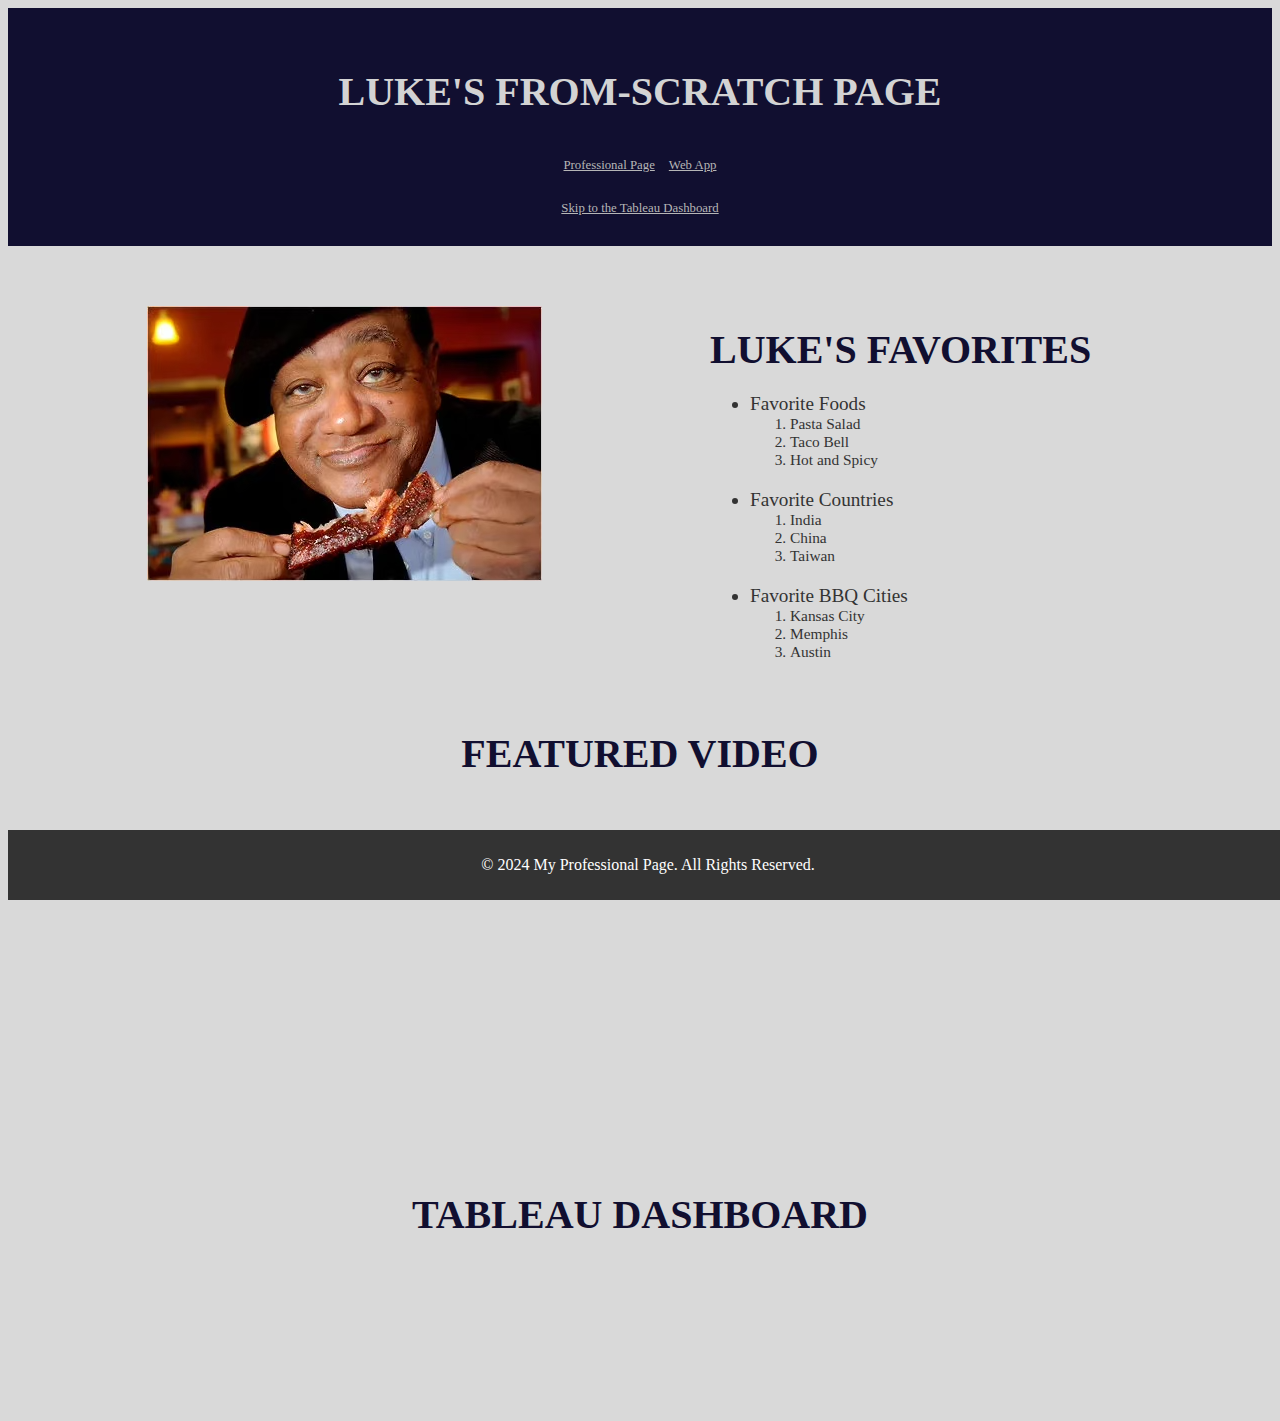
<file: index.html>
<!DOCTYPE html>
<html lang="en">
<head>
    <meta charset="UTF-8">
    <meta name="viewport" content="width=device-width, initial-scale=1.0">
    <title>From-Scratch Page</title>
    <!-- Custom CSS -->
    <link href="styles.css" rel="stylesheet">
</head>
<body>
    <nav>
        <div class="center">
            <h1 style="color: #d3d3d3;">Luke's From-Scratch Page </h1>
            <div class="center">
                <a style="margin-right: 10px;" href="./professional.html">Professional Page</a>
                <a href="./joke_teller.html">Web App</a>    
            </div>
            <!-- Anchor Tag -->
            <div class="center">
                <a href="#tableau">Skip to the Tableau Dashboard</a> 
            </div>
        </div>
    </nav>

    <div class="center">
        <div class="flex-center">
            <!-- Image Not From Bootstrap -->
            <div class="half">
                <img src="assets/luke-image.png"/>
            </div>
            <!-- Unordered List Embedded in Ordered List -->
            <div class="half">
                <section id="list">
                    <h1 style="text-align: left;">Luke's Favorites</h1>
                    <ul>
                        <li>Favorite Foods
                            <ol>
                                <li>Pasta Salad</li>
                                <li>Taco Bell</li>
                                <li>Hot and Spicy</li>
                            </ol>
                        </li>
                        <li>Favorite Countries
                            <ol>
                                <li>India</li>
                                <li>China</li>
                                <li>Taiwan</li>
                            </ol>
                        </li>
                        <li>Favorite BBQ Cities
                            <ol>
                                <li>Kansas City</li>
                                <li>Memphis</li>
                                <li>Austin</li>
                            </ol>
                        </li>
                    </ul>
                </section>
            </div>
        
        </div>
         
        <!-- Embedded YouTube Video Section -->
        <section id="video">
            <h1>Featured Video</h1>
            <div>
                <iframe width="560" height="315" src="https://www.youtube.com/embed/NW2UTLoBW2k?si=cQFjieekXSCPodJe" title="YouTube video player" frameborder="0" allow="accelerometer; autoplay; clipboard-write; encrypted-media; gyroscope; picture-in-picture; web-share" referrerpolicy="strict-origin-when-cross-origin" allowfullscreen></iframe>
            </div>
        </section>

        <!-- Embedded Tableau -->
        <section id="tableau">
            <h1>Tableau Dashboard</h1>
            <div class="center">
                <div class='tableauPlaceholder' id='viz1734055660147' style='position: relative'>
                    <noscript>
                        <a href='#'>
                            <img alt='Season Overview ' src='https:&#47;&#47;public.tableau.com&#47;static&#47;images&#47;F7&#47;F7S83PQK6&#47;1_rss.png' style='border: none' />
                        </a>
                    </noscript>
                    <object class='tableauViz'  style='display:none;'>
                        <param name='host_url' value='https%3A%2F%2Fpublic.tableau.com%2F' /> 
                        <param name='embed_code_version' value='3' /> 
                        <param name='path' value='shared&#47;F7S83PQK6' /> 
                        <param name='toolbar' value='yes' />
                        <param name='static_image' value='https:&#47;&#47;public.tableau.com&#47;static&#47;images&#47;F7&#47;F7S83PQK6&#47;1.png' /> 
                        <param name='animate_transition' value='yes' />
                        <param name='display_static_image' value='yes' />
                        <param name='display_spinner' value='yes' />
                        <param name='display_overlay' value='yes' />
                        <param name='display_count' value='yes' />
                        <param name='language' value='en-US' />
                    </object>
                </div>                
                <script type='text/javascript'>            
                    var divElement = document.getElementById('viz1734055660147');                    
                    var vizElement = divElement.getElementsByTagName('object')[0];                    
                    vizElement.style.width='1000px';vizElement.style.height='827px';                    
                    var scriptElement = document.createElement('script');                    
                    scriptElement.src = 'https://public.tableau.com/javascripts/api/viz_v1.js';                    
                    vizElement.parentNode.insertBefore(scriptElement, vizElement);                
                </script>
            </div>

        </section>
    </div>

    <footer>
        <p>&copy; 2024 My Professional Page. All Rights Reserved.</p>
    </footer>
</body>
</html>
</file>
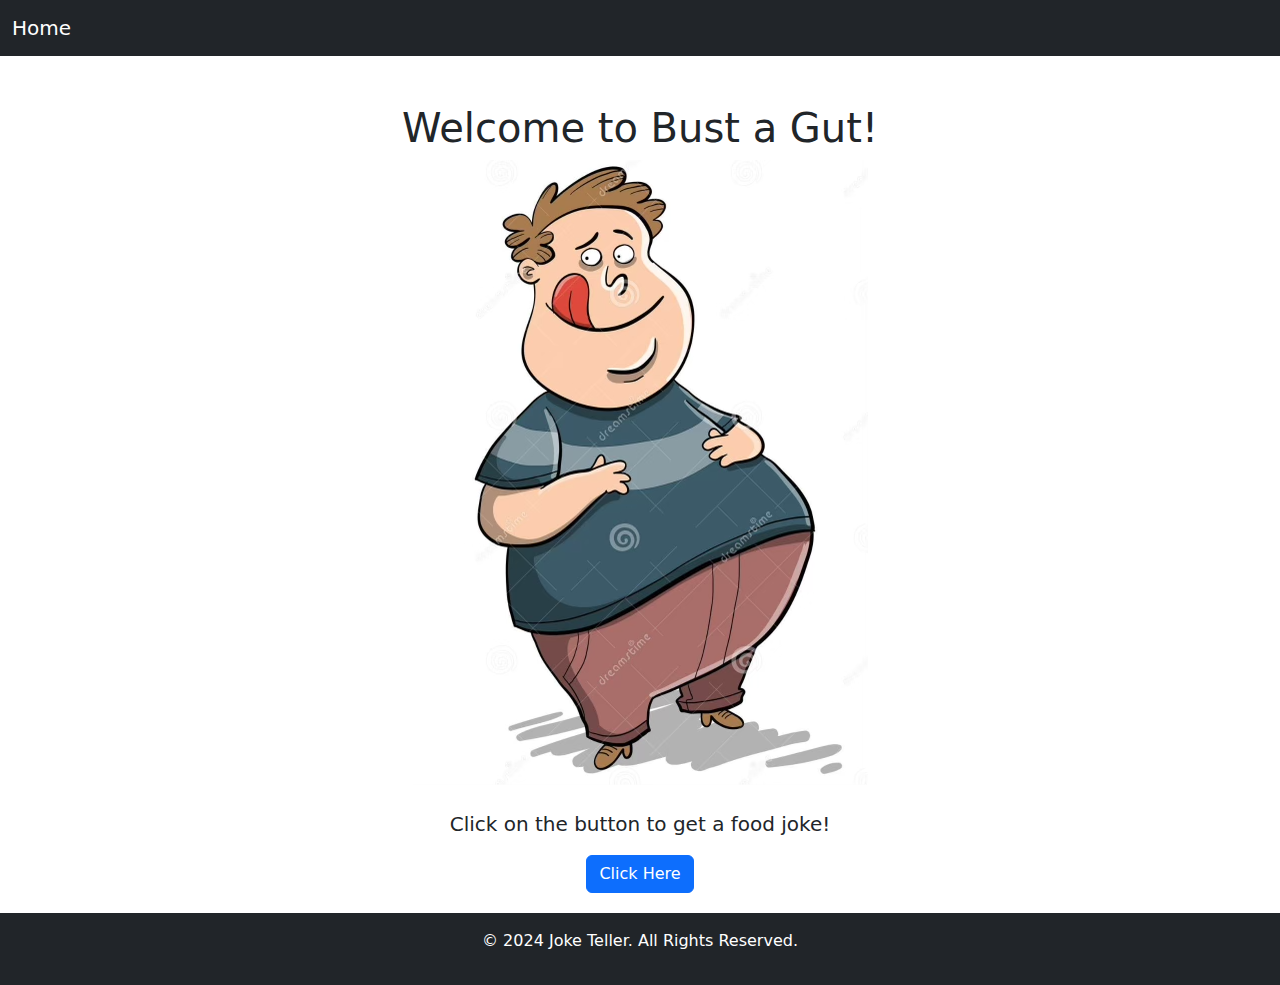
<file: joke_teller.html>
<!DOCTYPE html>
<html lang="en">
<head>
    <meta charset="UTF-8">
    <meta name="viewport" content="width=device-width, initial-scale=1.0">
    <title>Web App</title>
    <!-- Bootstrap CSS -->
    <link href="https://cdn.jsdelivr.net/npm/bootstrap@5.3.0/dist/css/bootstrap.min.css" rel="stylesheet">
    <style>
      html, body {
          height: 100%;
      }

      body {
          display: flex;
          flex-direction: column;
      }

      .container {
          flex: 1;
      }

      .joke-container {
        margin-bottom: 20px; /* Add margin to the bottom */
    }
  </style>
</head>
<body>
    <nav class="navbar navbar-expand-lg navbar-dark bg-dark">
        <div class="container-fluid">
            <a class="navbar-brand" href="./index.html">Home</a>
        </div>
    </nav>
    <div class="container mt-5">
      <h1 class="text-center">Welcome to Bust a Gut!</h1>
      <div class="text-center">
        <img src="assets/gutsy.png" class="img-fluid" style="max-height: 30%;" />
      </div>
      <div class="joke-container text-center mt-4">
          <p id="joke" class="lead">Click on the button to get a food joke!</p>
          <button class="btn btn-primary" onclick="generateJoke()">Click Here</button>
      </div>
    </div>

  <script>
      const jokes = [
          "Why don't eggs tell jokes? They'd crack each other up!",
          "What do you call cheese that's not yours? Nacho cheese!",
          "Why did the tomato turn red? Because it saw the salad dressing!",
          "What kind of room doesn't have doors? A mushroom!",
          "Why did the cookie go to the doctor? Because it felt crumby!",
          "What do you call a fake noodle? An impasta!",
      ];

      function generateJoke() {
          const randomIndex = Math.floor(Math.random() * jokes.length);
          document.getElementById('joke').innerText = jokes[randomIndex];
      }
  </script>
  <footer class="bg-dark text-white text-center py-3">
      <p>&copy; 2024 Joke Teller. All Rights Reserved.</p>
  </footer>

    <!-- Bootstrap JS -->
    <script src="https://cdn.jsdelivr.net/npm/bootstrap@5.3.0/dist/js/bootstrap.bundle.min.js"></script>
</body>
</html>
</file>
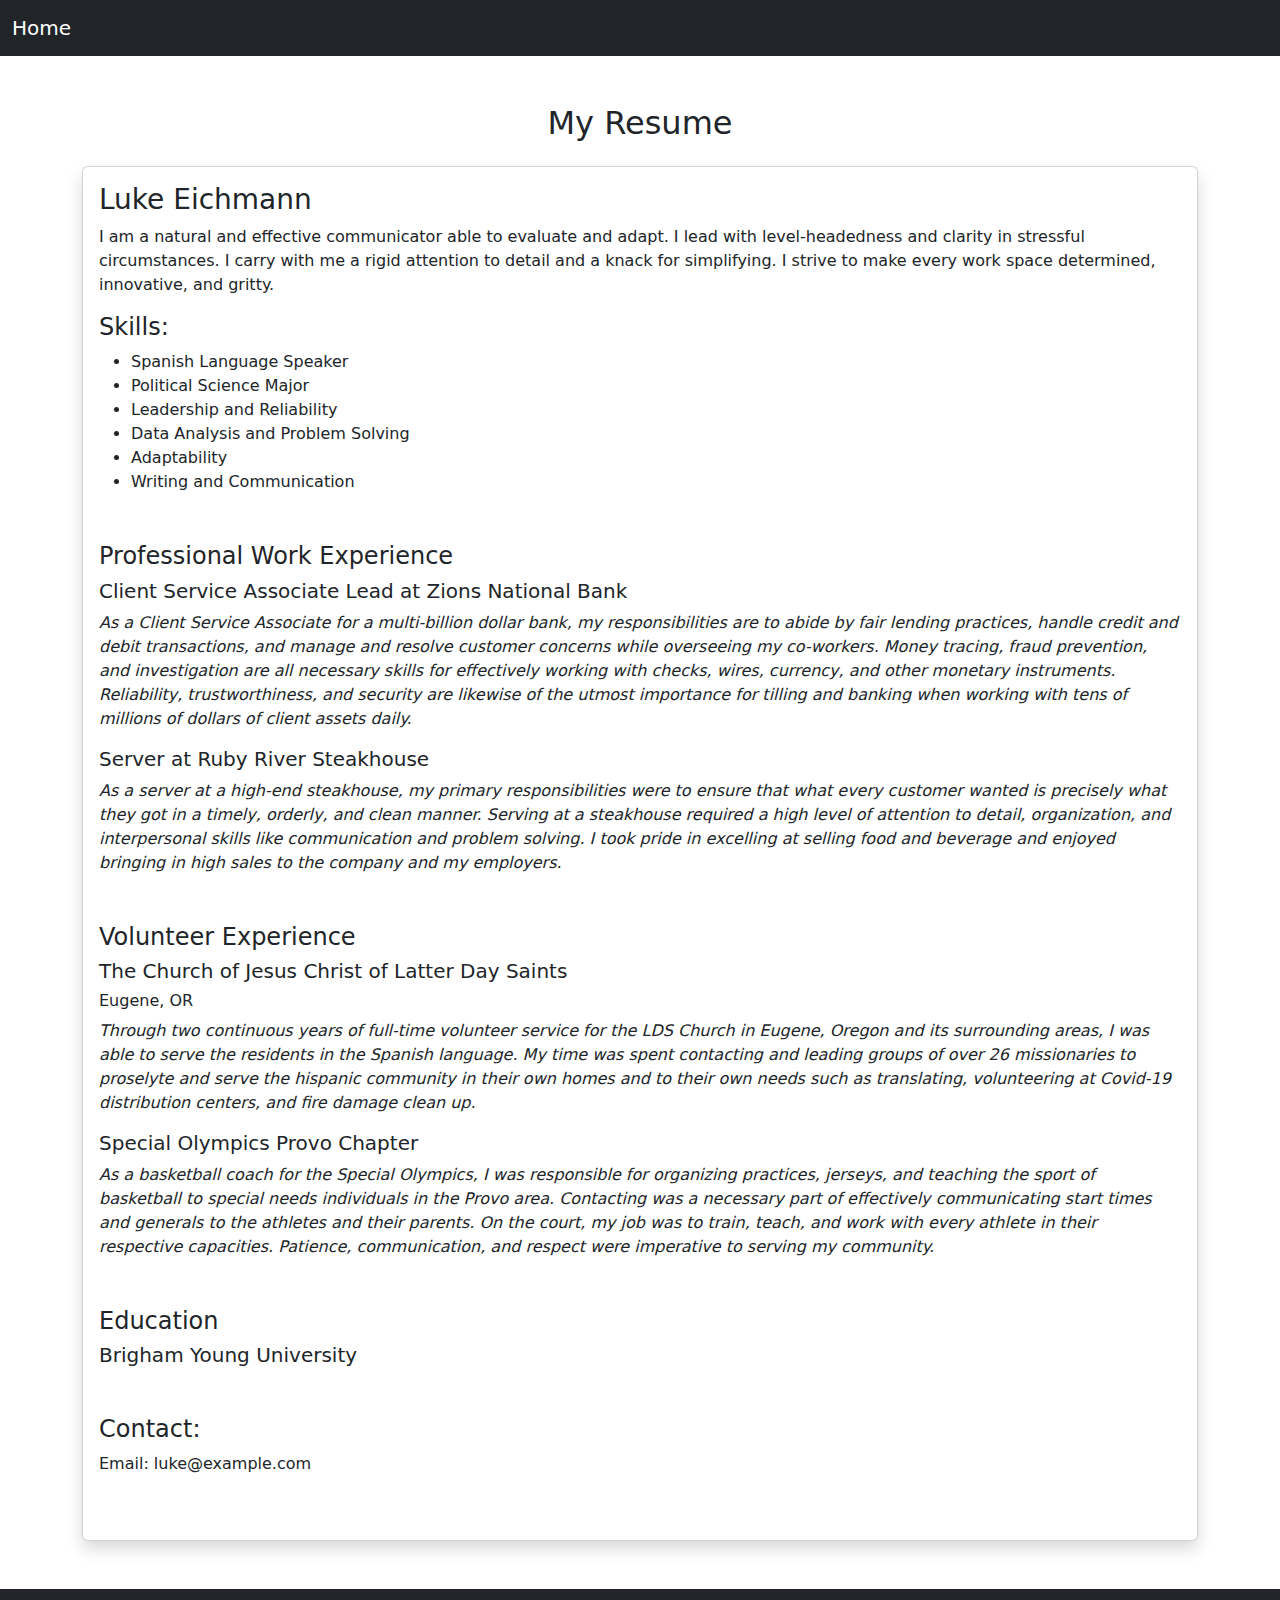
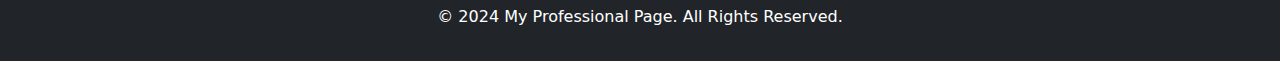
<file: professional.html>
<!DOCTYPE html>
<html lang="en">
<head>
    <meta charset="UTF-8">
    <meta name="viewport" content="width=device-width, initial-scale=1.0">
    <title>Professional Page</title>
    <!-- Bootstrap CSS -->
    <link href="https://cdn.jsdelivr.net/npm/bootstrap@5.3.0/dist/css/bootstrap.min.css" rel="stylesheet">
</head>
<body>
    <nav class="navbar navbar-expand-lg navbar-dark bg-dark">
        <div class="container-fluid">
            <a class="navbar-brand" href="./index.html">Home</a>
        </div>
    </nav>
    <div class="container my-5">
        <!-- Resume Section -->
        <section id="resume">
            <h2 class="text-center mb-4">My Resume</h2>
            <div class="card shadow">
                <div class="card-body">
                    <h3 class="card-title">Luke Eichmann</h3>
                    <p class="card-text">I am a natural and effective communicator able to evaluate and adapt. I lead with level-headedness and clarity in stressful circumstances. I carry with me a rigid attention to detail and a knack for simplifying. I strive to make every work space determined, innovative, and gritty.</p>
                    
                    <div class="mb-5">
                        <h4>Skills:</h4>
                        <ul>
                            <li>Spanish Language Speaker</li>
                            <li>Political Science Major</li>
                            <li>Leadership and Reliability</li>
                            <li>Data Analysis and Problem Solving</li>
                            <li>Adaptability</li>
                            <li>Writing and Communication</li>
                        </ul>
                    </div>
                    

                    <div class="mb-5">
                        <h4>Professional Work Experience</h4>
                        <h5>Client Service Associate Lead at Zions National Bank</h5>
                        <p class="fst-italic">As a Client Service Associate for a multi-billion dollar bank, my responsibilities are to abide by fair lending practices, handle credit and debit transactions, and manage and resolve customer concerns while overseeing my co-workers. Money tracing, fraud prevention, and investigation are all necessary skills for effectively working with checks, wires, currency, and other monetary instruments. Reliability, trustworthiness, and security are likewise of the utmost importance for tilling and banking when working with tens of millions of dollars of client assets daily.</p>
                        
                        <h5>Server at Ruby River Steakhouse</h5>
                        <p class="fst-italic">
                            As a server at a high-end steakhouse, my primary responsibilities were to ensure that what every customer wanted is precisely what they got in a timely, orderly, and clean manner. Serving at a steakhouse required a high level of attention to detail, organization, and interpersonal skills like communication and problem solving. I took pride in excelling at selling food and beverage and enjoyed bringing in high sales to the company and my employers.
                        </p>
                    </div>
                   
                    <div class="mb-5">
                        <h4>Volunteer Experience</h4>
                        <h5>The Church of Jesus Christ of Latter Day Saints</h5>
                        <h6>Eugene, OR</h6>
                        <p class="fst-italic">
                            Through two continuous years of full-time volunteer service for the LDS Church in Eugene, Oregon and its surrounding areas, I was able to serve the residents in the Spanish language. My time was spent contacting and leading groups of over 26 missionaries to proselyte and serve the hispanic community in their own homes and to their own needs such as translating, volunteering at Covid-19 distribution centers, and fire damage clean up.
                        </p>

                        <h5>Special Olympics Provo Chapter</h5>
                        <p class="fst-italic">As a basketball coach for the Special Olympics, I was responsible for organizing practices, jerseys, and teaching the sport of basketball to special needs individuals in the Provo area. Contacting was a necessary part of effectively communicating start times and generals to the athletes and their parents. On the court, my job was to train, teach, and work with every athlete in their respective capacities. Patience, communication, and respect were imperative to serving my community.</p>
                    </div>

                    <div class="mb-5">
                        <h4>Education</h4>
                        <h5>Brigham Young University</h5>
                    </div>

                    <div class="mb-5">
                        <h4>Contact:</h4>
                        <p>Email: luke@example.com</p>
                    </div>
                
                </div>
            </div>
        </section>
    </div>

    <footer class="bg-dark text-white text-center py-3">
        <p>&copy; 2024 My Professional Page. All Rights Reserved.</p>
    </footer>

    <!-- Bootstrap JS -->
    <script src="https://cdn.jsdelivr.net/npm/bootstrap@5.3.0/dist/js/bootstrap.bundle.min.js"></script>
</body>
</html>
</file>
<file: styles.css>
/* Reset margin and padding for the body */
body {
  font-family: Georgia, 'Times New Roman', Times, serif, sans-serif;
  background-color: #d9d9d9;
  padding-bottom: 100px;
}

/* Style for the nav element */
nav {
  background-color: #110f30;
  text-align: left;
  padding: 20px;
  width: 100%;
  box-sizing: border-box;
}

nav a {
  color: rgb(182, 182, 182);
  text-decoration: underline;
  font-size: 0.8em;
}

div {
  padding: 20px;
  padding-bottom: 5px;
}

h1 {
  font-size: 2.5em;
  color: #110f30;
  text-align: center;
  text-transform: uppercase; 
  margin: 20px 0; 
}

h2 {
  font-size: 2em;
  color: #555; 
  text-align: left;
  text-transform: capitalize;
  margin: 15px 0;
}


h3 {
  font-size: 1.5em;
  color: #777; 
  text-align: right; 
  font-style: italic; 
  margin: 10px 0; 
}

/* Style for the video section */
#video {
  margin-bottom: 50px;
}

#video h2 {
  font-size: 1.5em;
  color: #555;
  text-transform: capitalize;
}

.center {
  text-align: center;
}

.flex-center {
  display: flex;
}

.half {
  width: 50%;
  display: inline-block;
}

/* Center the Tableau graph */
#tableau .center {
  display: flex;
  justify-content: center;
  align-items: center;
}

/* Style for the list */
#list {
  color: #333;
  text-align: left;
  padding-left: 50px;
}

#list ol {
  font-size: 0.8em;
  padding-bottom: 20px;
}

#list ul {
  font-size: 1.2em;
}


footer {
  background-color: #333;
  color: white;
  text-align: center;
  padding: 10px 0;
  position: fixed;
  width: 100%;
  bottom: 0;
}
</file>
